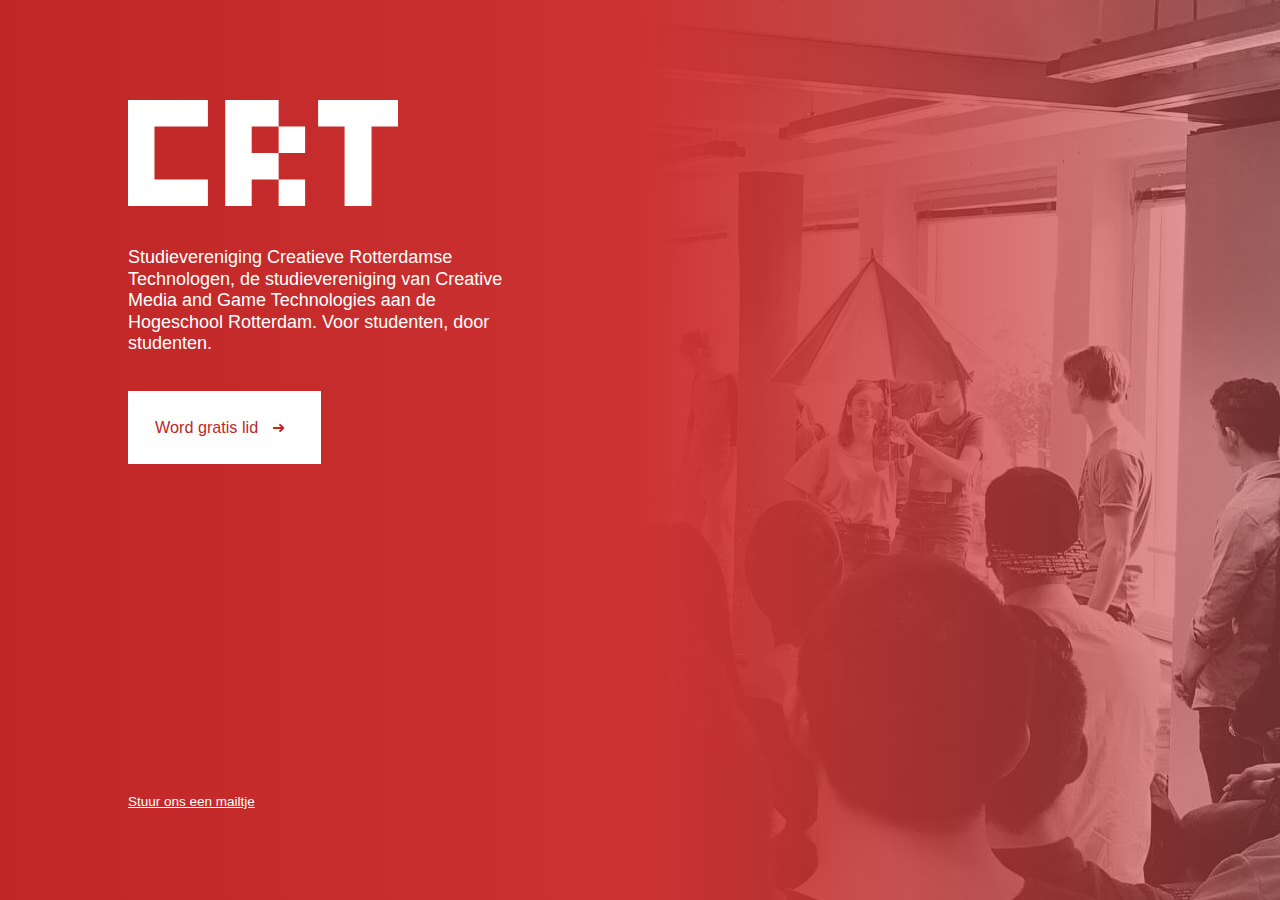
<file: index.html>
<!DOCTYPE html>
<html lang="nl" dir="ltr">
	<head>
		<title>CRT - Studievereniging Creatieve Rotterdamse Technologen</title>

		<link rel="apple-touch-icon" sizes="180x180" href="/apple-touch-icon.png">
		<link rel="icon" type="image/png" sizes="32x32" href="/favicon-32x32.png">
		<link rel="icon" type="image/png" sizes="16x16" href="/favicon-16x16.png">

		<meta charset="utf-8">
		<meta name="viewport" content="width=device-width, initial-scale=1">

		<!-- Makes link pretty when shared on social media -->
		<meta property="og:title" content="Studievereniging Creatieve Rotterdamse Technologen">
		<meta property="og:description" content="Voor studenten, door studenten">
		<meta property="og:image" content="https://svcrt.nl/shareicon.png">
		<meta property="og:url" content="https://svcrt.nl">
		<meta name="twitter:card" content="summary_large_image">

		<link rel="stylesheet" href="./style.css">
	</head>
	<body>
		<img src="./back.jpg">

		<div>
			<!-- Logo image is inline as SVG, saves a HTTP request -->
			<svg width="2992" height="1173" viewBox="0 0 2244 880">
				<path d="M0 440v440h664V660H220V220h444V0H0zm808 0v440h220V660h224v220h220V660h-220V440h220V220h-220V0H808zm444-110v110h-224V220h224zm328-220v110h220v660h224V220h220V0h-664z" />
			</svg>

			<p>
				Studievereniging Creatieve Rotterdamse Technologen, de studievereniging van Creative Media and Game Technologies aan de Hogeschool Rotterdam. Voor studenten, door studenten.
			</p>

			<a href="https://forms.gle/7Y2gBZZurEZpaZN38" target="_blank">
				Word gratis lid
			</a>
		</div>

		<span>
			<a href="mailto:0931993@hr.nl">Stuur ons een mailtje</a>
		</span>
	</body>
</html>
</file>
<file: style.css>
body {
	margin: 0;
	width: 100vw;
	height: 100vh;
	position: relative;
	font-family: Helvetica, sans-serif;
	color: #FFF;
	background-color: #C12626;
}

body > img {
	position: absolute;
	bottom: 0;
	right: 0;
	min-width: 50vw;
	z-index: 1;
}

/* Adds element to cover part of the image with a gradient */
body::before {
	content: "";
	position: absolute;
	height: 100vh;
	width: 100vw;
	top: 0;
	left: 0;
	background-image: linear-gradient(90deg, #C12626 0%, #CD3232 50%, rgba(223,66,66,.4) 100%);
	z-index: 2;
}

body > div {
	position: relative;
	z-index: 10;
	width: 50vw;
	height: 100vh;
	padding: 10vh 10vw;
	box-sizing: border-box;
	flex-direction: column;
}

body > div > svg {
	fill: #FFF;
	height: 14vh;
	width: 30vh;
}

body > div > p {
	font-size: 2vh;
	line-height: 1.2em;
	margin: 3vh 0 4vh;
}

body > div > a {
	background: #FFF;
	display: inline-block;
	color: #C12626;
	padding: 3vh 2vh 3vh 3vh;
	cursor: pointer;
	text-decoration: none;
	font-size: 1.8vh;
	transform: scale(1);
	transition: transform .2s;
}

body > div > a:hover {
	transform: scale(1.08);
}

body > div > a::after {
	content: "➜";
	display: inline-block;
	padding:  0 2vh 0 1vh;
	transition: padding .2s;
}

body > div > a:hover::after {
	padding:  0 1vh 0 2vh;
}

body > span {
	display: block;
	position: absolute;
	bottom: 10vh;
	left: 10vw;
	z-index: 11;
}

body > span > a {
	color: inherit;
	font-size: 1.5vh;
}

/* When viewed in landscape */
@media (max-aspect-ratio: 4/3) {
	body::before {
		background: #C12626;
	}

	body > div {
		width: 100vw;
		max-width: 70vh;
	}
}
</file>
